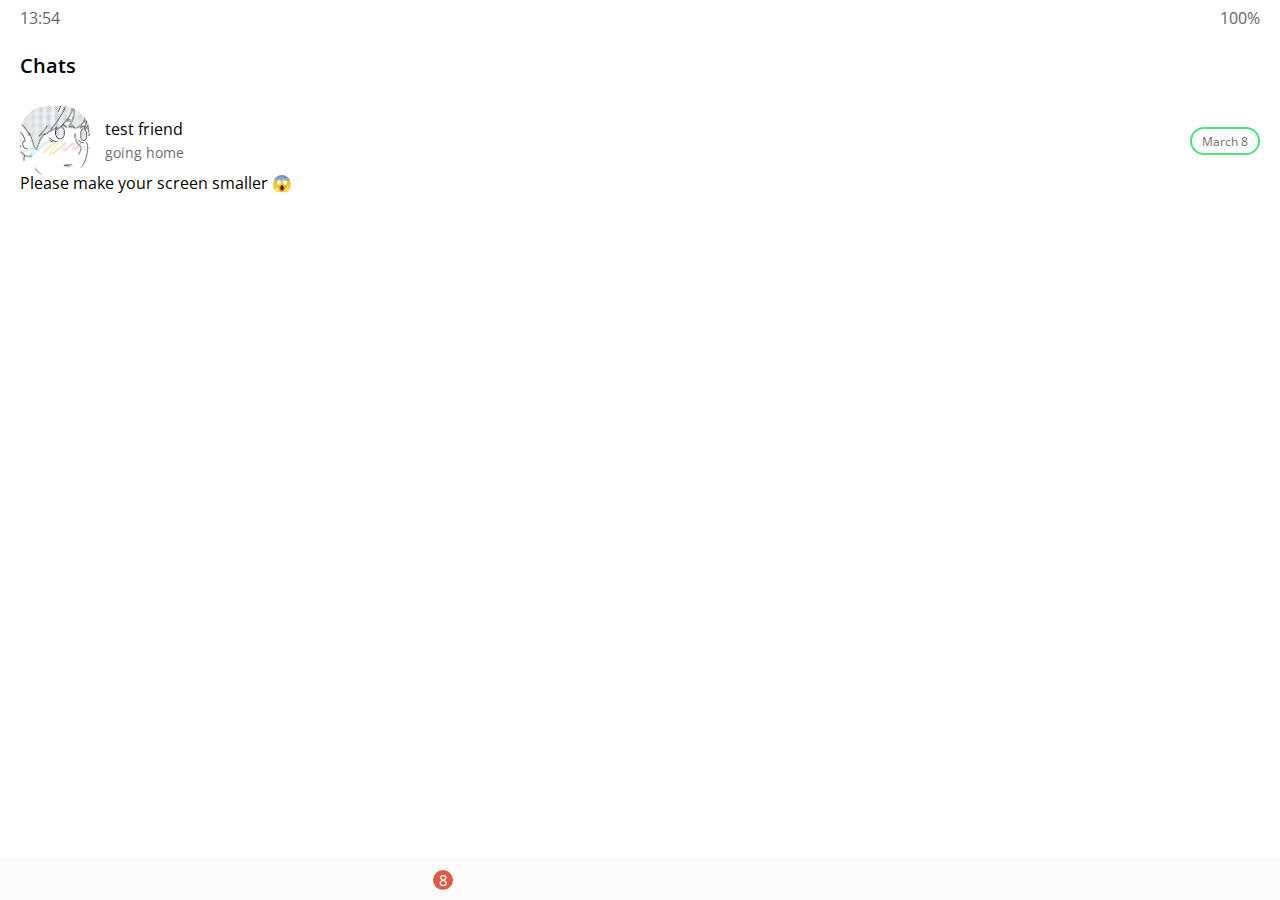
<file: index.html>
<!DOCTYPE html>
<html lang="en">
  <head>
    <meta charset="UTF-8" />
    <meta name="viewport" content="width=device-width, initial-scale=1.0" />
    <meta http-equiv="X-UA-Compatible" content="ie=edge" />
    <meta name="description" content="welcome to kakao clone" />
    <meta nmae="author" content="kth" />
    <link
      rel="stylesheet"
      href="https://use.fontawesome.com/releases/v5.8.1/css/all.css"
      integrity="sha384-50oBUHEmvpQ+1lW4y57PTFmhCaXp0ML5d60M1M7uH2+nqUivzIebhndOJK28anvf"
      crossorigin="anonymous"
    />
    <title>Chats | Kakao Clone</title>
    <link rel="stylesheet" href="css/styles.css" />
  </head>
  <body>
    <div class="status-bar">
      <div class="status-bar__column">
        <span class="status-bar__clock">13:54</span>
      </div>

      <div class="status-bar__column">
        <i class="fas fa-clock"></i>
        <i class="fas fa-volume-mute"></i>
        <i class="fas fa-wifi"></i>
        <span class="status-bar__bettery-level">100%</span>
        <i class="fas fa-battery-three-quarters"></i>
      </div>
    </div>

    <header class="header">
      <div class="header__header-column">
        <h1 class="header__title">Chats</h1>
      </div>

      <div class="header__header-column">
        <span class="header__icon">
          <i class="fas fa-search"></i>
        </span>
        <span class="header__icon">
          <i class="far fa-comment"></i>
        </span>
        <span class="header__icon">
          <i class="fas fa-cog"></i>
        </span>
      </div>
    </header>

    <main class="chats">
      <ul class="chats__list">
        <li class="chats_chat chat">
          <a href="chat.html">
            <div class="chats__chat friend friend--lg">
              <div class="friend__column">
                <img
                  src="img/profile.jpg"
                  alt=""
                  class="g-avatar friend__avatar"
                />
                <div class="friend__content">
                  <span class="friend__name">
                    test friend
                  </span>
                  <span class="friend__bottom-text">
                    going home
                  </span>
                </div>
              </div>

              <div class="friend__column">
                <div class="friend__now-listening">
                  <span class="chat__timestamp">
                    March 8
                  </span>
                </div>
              </div>
            </div>

            <!-- <div class="chat__column">
              <img src="img/profile.jpg" alt="" class="chat__avatar g-avatar" />
              <div class="chat__content">
                <span class="chat__username">
                  kth
                </span>
                <span class="chat__preview">Going Home!</span>
              </div>
            </div>
            <div class="chat__column">
              <span class="chat__timestamp">Yesterday</span>
            </div> -->
          </a>
        </li>
      </ul>
    </main>

    <nav class="nav">
      <ul class="nav__list">
        <li class="nav__list-item">
          <a href="/kakao-clone/friends.html" class="nav__list-link">
            <i class="far fa-user"></i>
          </a>
        </li>
        <li class="nav__list-item">
          <a href="/kakao-clone/index.html" class="nav__list-link">
            <div class="nav__badge">8</div>
            <i class="fas fa-comment"></i>
          </a>
        </li>
        <li class="nav__list-item">
          <a href="/kakao-clone/find.html" class="nav__list-link">
            <i class="fas fa-search"></i>
          </a>
        </li>
        <li class="nav__list-item">
          <a href="/kakao-clone/more.html" class="nav__list-link">
            <i class="fas fa-ellipsis-h"></i>
          </a>
        </li>
      </ul>
    </nav>

    <div class="bigScreen">
      <span class="bigScreen__text">
        Please make your screen smaller 😱
      </span>
    </div>
  </body>
</html>
</file>
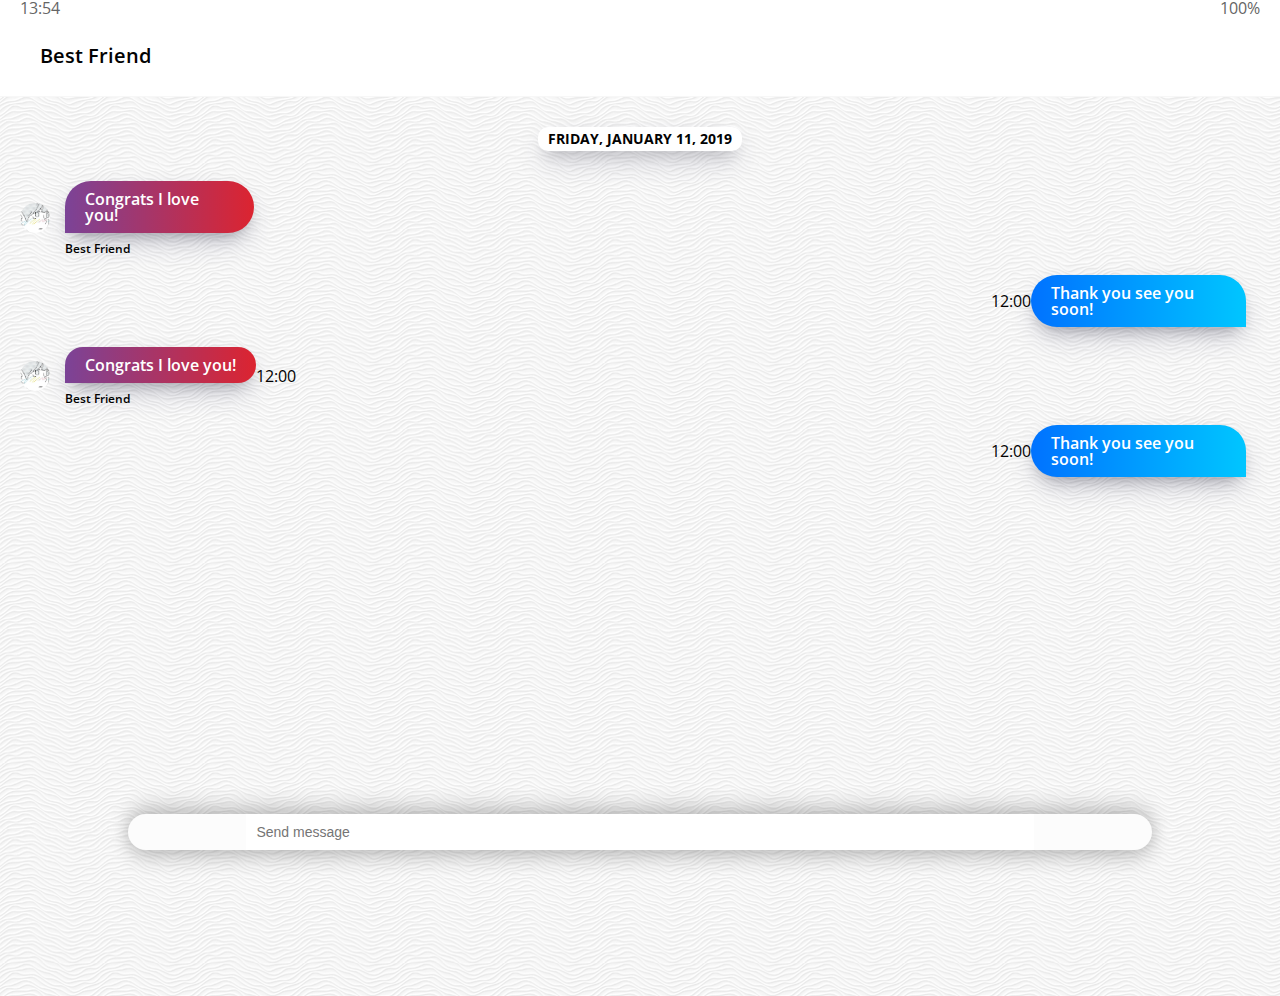
<file: chat.html>
<!DOCTYPE html>
<html lang="en">
  <head>
    <meta charset="UTF-8" />
    <meta name="viewport" content="width=device-width, initial-scale=1.0" />
    <meta http-equiv="X-UA-Compatible" content="ie=edge" />
    <meta name="description" content="welcome to kakao clone" />
    <meta nmae="author" content="kth" />
    <link
      rel="stylesheet"
      href="https://use.fontawesome.com/releases/v5.8.1/css/all.css"
      integrity="sha384-50oBUHEmvpQ+1lW4y57PTFmhCaXp0ML5d60M1M7uH2+nqUivzIebhndOJK28anvf"
      crossorigin="anonymous"
    />
    <title>Chat | Kakao Clone</title>
    <link rel="stylesheet" href="css/styles.css" />
  </head>
  <body class="chats-body">
    <div class="status-bar">
      <div class="status-bar__column">
        <span class="status-bar__clock">13:54</span>
      </div>

      <div class="status-bar__column">
        <i class="fas fa-clock"></i>
        <i class="fas fa-volume-mute"></i>
        <i class="fas fa-wifi"></i>
        <span class="status-bar__bettery-level">100%</span>
        <i class="fas fa-battery-three-quarters"></i>
      </div>
    </div>

    <header class="header">
      <div class="header__header-column">
        <a href="more.html" class="header__back-btn">
          <i class="fas fa-arrow-left"></i>
        </a>

        <h1 class="header__title">Best Friend</h1>
      </div>

      <div class="header__header-column">
        <span class="header__icon">
          <i class="fas fa-search"></i>
        </span>

        <span class="header__icon">
          <i class="fas fa-bars"></i>
        </span>
      </div>
    </header>

    <main class="chat-screen">
      <ul class="chat__messages">
        <span class="chat__timestamp">Friday, January 11, 2019</span>

        <li class="incoming-message message">
          <img src="img/profile.jpg" alt="" class="m-avatar message__avatar" />
          <div class="message__content">
            <span class="message__bubble">
              Congrats I love you!
            </span>
            <span class="message__author">Best Friend</span>
          </div>

          <span class="message_timestamp"></span>
        </li>

        <li class="sent-message message">
          <span class="message__timestamp">12:00</span>
          <div class="message__content">
            <span class="message__bubble">
              Thank you see you soon!
            </span>
          </div>
        </li>

        <li class="incoming-message message">
          <img src="img/profile.jpg" alt="" class="m-avatar message__avatar" />
          <div class="message__content">
            <span class="message__bubble">
              Congrats I love you!
            </span>
            <span class="message__author">Best Friend</span>
          </div>
          <span class="message_timestamp">12:00</span>
        </li>

        <li class="sent-message message">
          <span class="message__timestamp">12:00</span>
          <div class="message__content">
            <span class="message__bubble">
              Thank you see you soon!
            </span>
          </div>
        </li>
      </ul>
    </main>

    <div class="chat__write">
      <div class="chat__write-column">
        <i class="far fa-plus-square"></i>
      </div>

      <div class="chat__write-column">
        <input
          type="text"
          placeholder="Send message"
          class="chat__Write-input"
        />
      </div>

      <div class="chat__write-column">
        <span class="chat__write-icon">
          <i class="far fa-smile-wink"></i>
        </span>
        <span class="chat__write-icon">
          <i class="fas fa-microphone"></i>
        </span>
      </div>
    </div>
  </body>
</html>
</file>
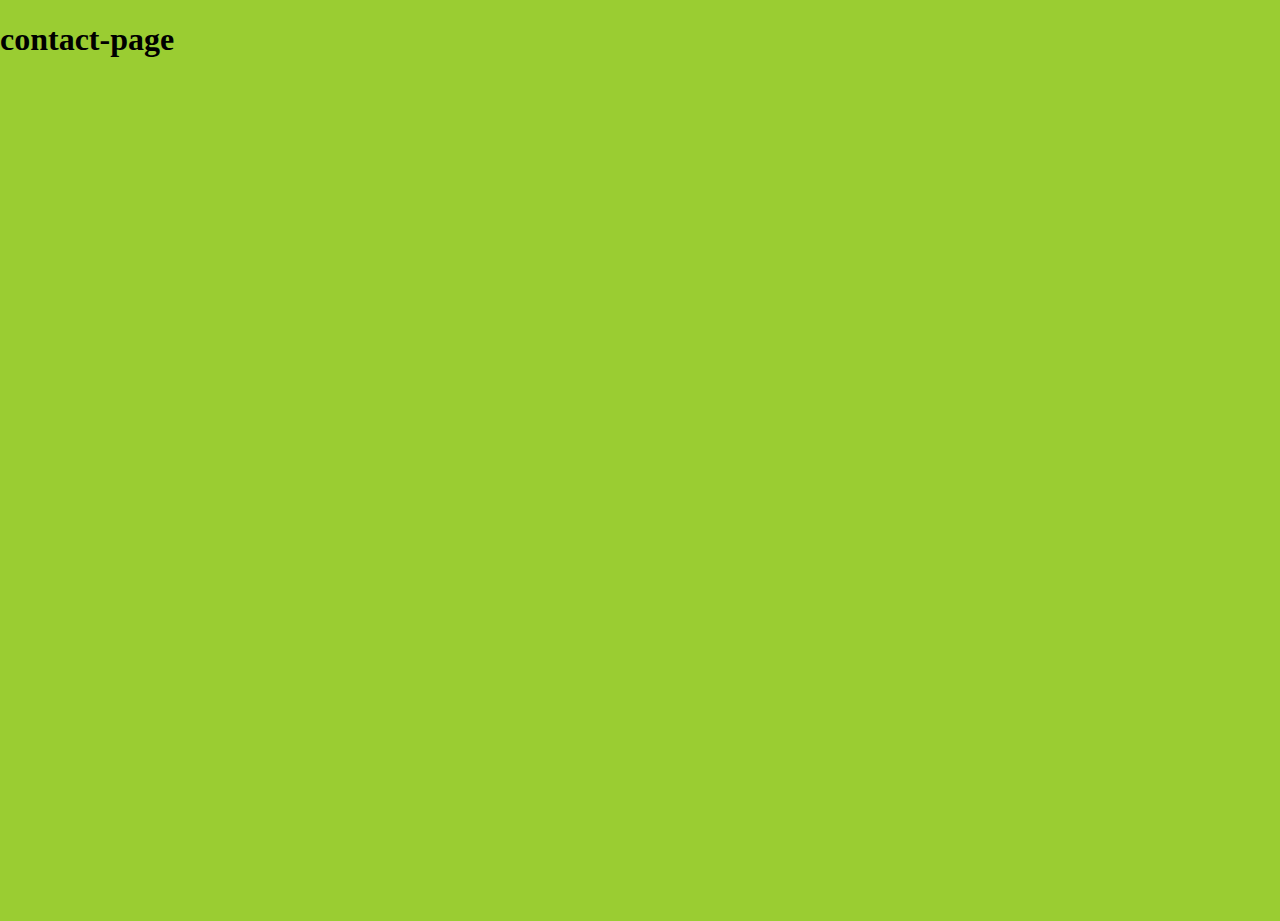
<file: contect-me.html>
<!DOCTYPE html>
<html lang="en">
  <head>
    <meta charset="UTF-8" />
    <meta name="viewport" content="width=device-width, initial-scale=1.0" />
    <meta http-equiv="X-UA-Compatible" content="ie=edge" />
    <title>Document</title>
    <link rel="stylesheet" href="styles.css" />
  </head>
  <body>
    <h1>contact-page</h1>
  </body>
</html>
</file>
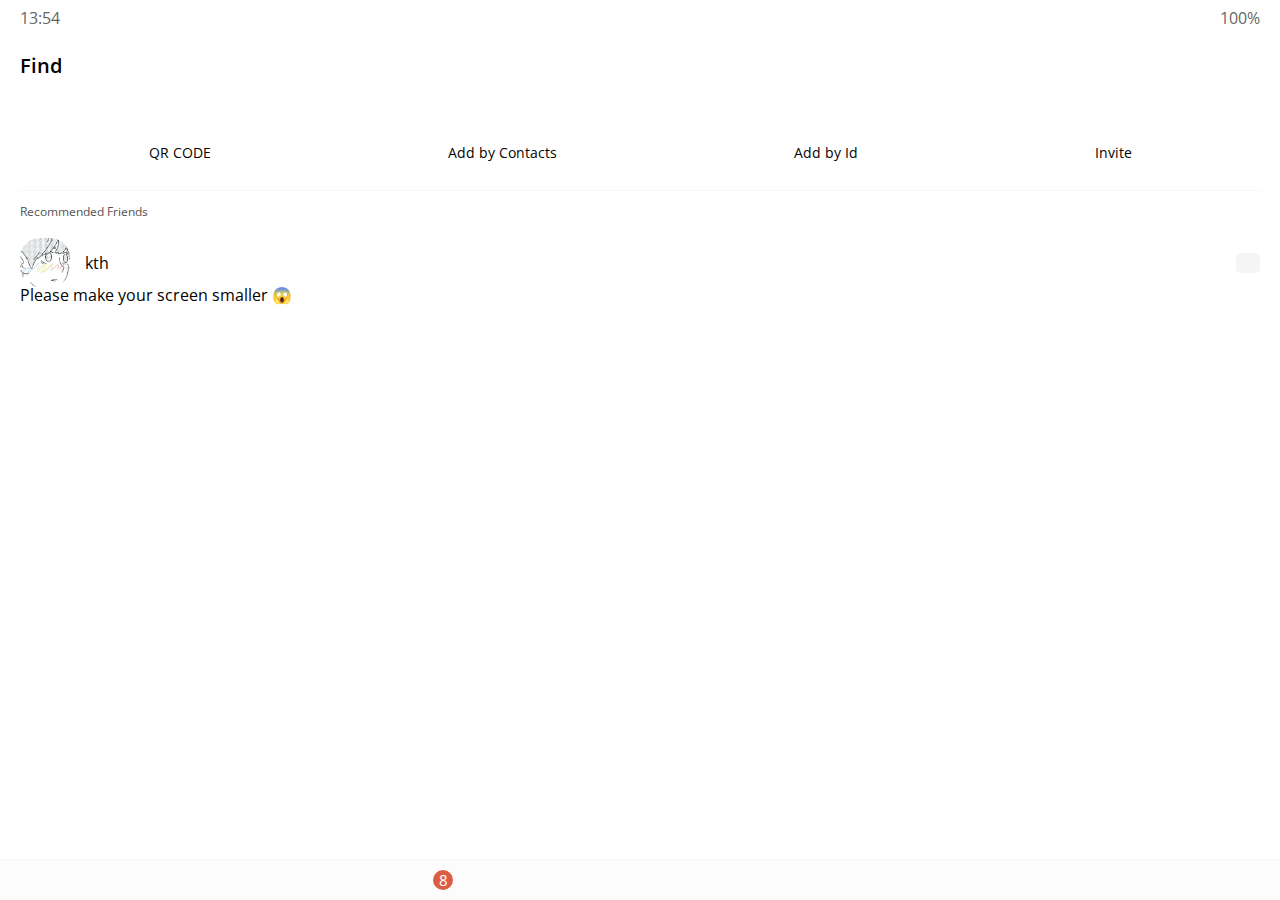
<file: find.html>
<!DOCTYPE html>
<html lang="en">
  <head>
    <meta charset="UTF-8" />
    <meta name="viewport" content="width=device-width, initial-scale=1.0" />
    <meta http-equiv="X-UA-Compatible" content="ie=edge" />
    <meta name="description" content="welcome to kakao clone" />
    <meta nmae="author" content="kth" />
    <link
      rel="stylesheet"
      href="https://use.fontawesome.com/releases/v5.8.1/css/all.css"
      integrity="sha384-50oBUHEmvpQ+1lW4y57PTFmhCaXp0ML5d60M1M7uH2+nqUivzIebhndOJK28anvf"
      crossorigin="anonymous"
    />
    <title>Find | Kakao Clone</title>
    <link rel="stylesheet" href="css/styles.css" />
  </head>
  <body>
    <div class="status-bar">
      <div class="status-bar__column">
        <span class="status-bar__clock">13:54</span>
      </div>

      <div class="status-bar__column">
        <i class="fas fa-clock"></i>
        <i class="fas fa-volume-mute"></i>
        <i class="fas fa-wifi"></i>
        <span class="status-bar__bettery-level">100%</span>
        <i class="fas fa-battery-three-quarters"></i>
      </div>
    </div>

    <header class="header">
      <div class="header__header-column">
        <h1 class="header__title">Find</h1>
      </div>

      <div class="header__header-column">
        <span class="header__icon">
          <i class="fas fa-search"></i>
        </span>

        <span class="header__icon">
          <i class="fas fa-cog"></i>
        </span>
      </div>
    </header>

    <main class="find">
      <header class="find__header">
        <ul class="find__header-list">
          <li class="find__header-btn header-btn">
            <span class="header-btn__icon">
              <i class="fas fa-qrcode fa-2x"></i>
            </span>
            <span class="header-btn__title">
              QR CODE
            </span>
          </li>

          <li class="find__header-btn header-btn">
            <span class="header-btn__icon">
              <i class="fas fa-user-plus fa-2x"></i>
            </span>
            <span class="header-btn__title">
              Add by Contacts
            </span>
          </li>

          <li class="find__header-btn header-btn">
            <span class="header-btn__icon">
              <i class="fas fa-passport fa-2x"></i>
            </span>
            <span class="header-btn__title">
              Add by Id
            </span>
          </li>

          <li class="find__header-btn header-btn">
            <span class="header-btn__icon">
              <i class="far fa-envelope fa-2x"></i>
            </span>
            <span class="header-btn__title">
              Invite
            </span>
          </li>
        </ul>
      </header>

      <ul class="find__recommended">
        <h5 class="find__title">
          Recommended Friends
        </h5>
        <li class="find__friend friend friend--lg">
          <div class="friend__column">
            <img src="img/profile.jpg" alt="" class=" friend__avatar" />
            <div class="find__content">
              <span class="find__name">
                kth
              </span>
            </div>
          </div>

          <div class="friend__column">
            <div class="friend__add-btn">
              <i class="fas fa-user-plus"></i>
            </div>
          </div>
        </li>
      </ul>
    </main>

    <nav class="nav">
      <ul class="nav__list">
        <li class="nav__list-item">
          <a href="/kakao-clone/friends.html" class="nav__list-link">
            <i class="far fa-user"></i>
          </a>
        </li>
        <li class="nav__list-item">
          <a href="/kakao-clone/index.html" class="nav__list-link">
            <div class="nav__badge">8</div>
            <i class="fas fa-comment"></i>
          </a>
        </li>
        <li class="nav__list-item">
          <a href="/kakao-clone/find.html" class="nav__list-link">
            <i class="fas fa-search"></i>
          </a>
        </li>
        <li class="nav__list-item">
          <a href="/kakao-clone/more.html" class="nav__list-link">
            <i class="fas fa-ellipsis-h"></i>
          </a>
        </li>
      </ul>
    </nav>

    <div class="bigScreen">
      <span class="bigScreen__text">
        Please make your screen smaller 😱
      </span>
    </div>
  </body>
</html>
</file>
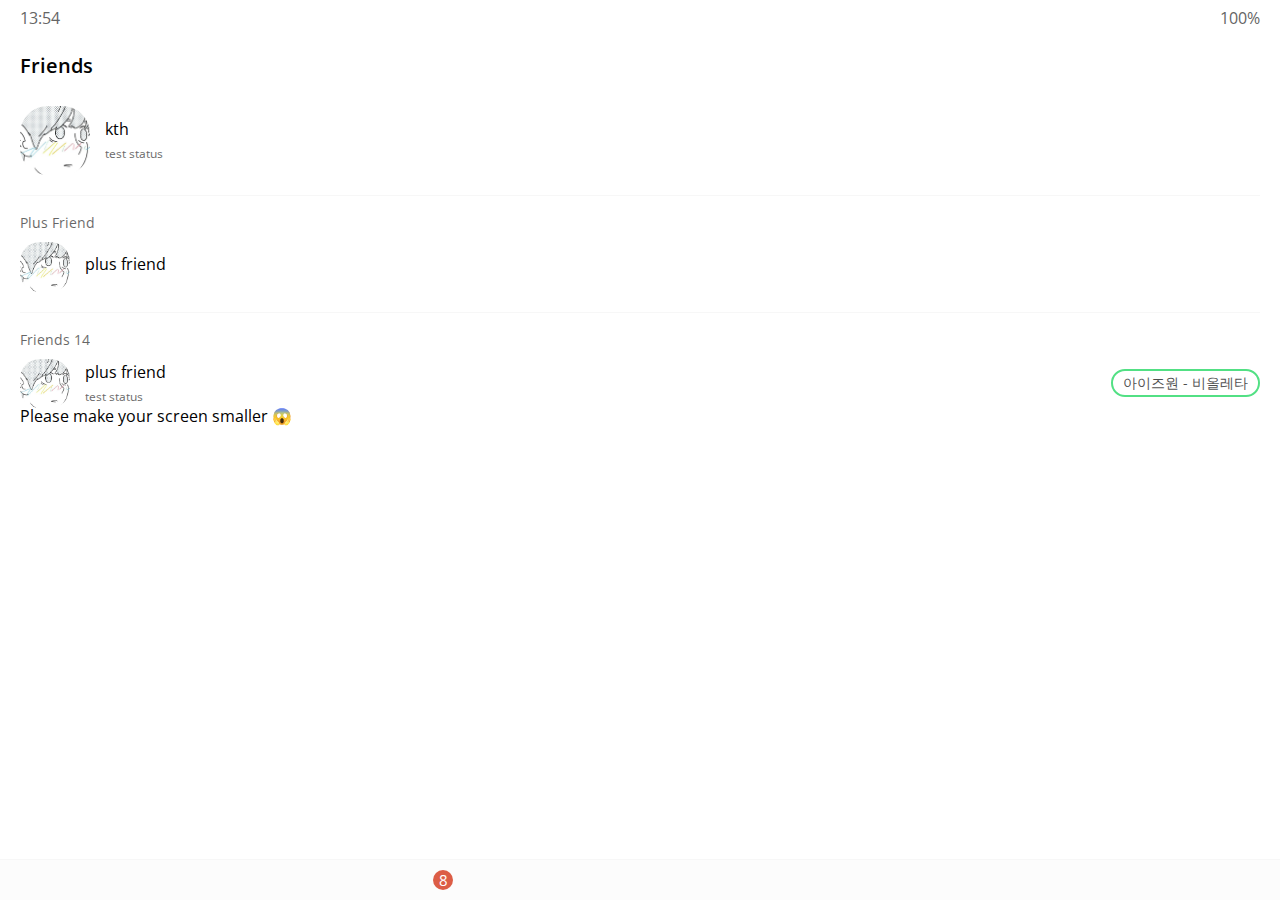
<file: friends.html>
<!DOCTYPE html>
<html lang="en">
  <head>
    <meta charset="UTF-8" />
    <meta name="viewport" content="width=device-width, initial-scale=1.0" />
    <meta http-equiv="X-UA-Compatible" content="ie=edge" />
    <meta name="description" content="welcome to kakao clone" />
    <meta nmae="author" content="kth" />
    <link
      rel="stylesheet"
      href="https://use.fontawesome.com/releases/v5.8.1/css/all.css"
      integrity="sha384-50oBUHEmvpQ+1lW4y57PTFmhCaXp0ML5d60M1M7uH2+nqUivzIebhndOJK28anvf"
      crossorigin="anonymous"
    />
    <title>Friends | Kakao Clone</title>
    <link rel="stylesheet" href="css/styles.css" />
  </head>
  <body>
    <div class="status-bar">
      <div class="status-bar__column">
        <span class="status-bar__clock">13:54</span>
      </div>

      <div class="status-bar__column">
        <i class="fas fa-clock"></i>
        <i class="fas fa-volume-mute"></i>
        <i class="fas fa-wifi"></i>
        <span class="status-bar__bettery-level">100%</span>
        <i class="fas fa-battery-three-quarters"></i>
      </div>
    </div>

    <header class="header">
      <div class="header__header-column">
        <h1 class="header__title">Friends</h1>
      </div>

      <div class="header__header-column">
        <span class="header__icon">
          <i class="fas fa-search"></i>
        </span>
        <span class="header__icon">
          <i class="far fa-comment"></i>
        </span>
        <span class="header__icon">
          <i class="fas fa-cog"></i>
        </span>
      </div>
    </header>

    <main class="friends">
      <header class="friends__header">
        <div class="friends__friend friend friend--lg">
          <div class="friend__column">
            <img src="img/profile.jpg" alt="" class="g-avatar friend__avatar" />
            <div class="friend__content">
              <span class="friend__name">
                kth
              </span>
              <span class="friend__status">
                test status
              </span>
            </div>
          </div>
        </div>
      </header>

      <div class="friends__plus">
        <h5 class="friends__title">Plus Friend</h5>
        <div class="friends__friend friend">
          <div class="friend__column">
            <img src="img/profile.jpg" alt="" class=" friend__avatar" />
            <div class="friend__content">
              <span class="friend__name">
                plus friend
              </span>
            </div>
          </div>
        </div>
      </div>

      <ul class="friends__list">
        <h5 class="friends__title">Friends 14</h5>
        <li class="friends__friend friend friend--lg">
          <div class="friend__column">
            <img src="img/profile.jpg" alt="" class=" friend__avatar" />
            <div class="friend__content">
              <span class="friend__name">
                plus friend
              </span>
              <span class="friend__status">
                test status
              </span>
            </div>
          </div>

          <div class="friend__column">
            <div class="friend__now-listening">
              <span>
                아이즈원 - 비올레타
                <i class="fas fa-play"></i>
              </span>
            </div>
          </div>
        </li>
      </ul>
    </main>

    <nav class="nav">
      <ul class="nav__list">
        <li class="nav__list-item">
          <a href="/kakao-clone/friends.html" class="nav__list-link">
            <i class="far fa-user"></i>
          </a>
        </li>
        <li class="nav__list-item">
          <a href="/kakao-clone/index.html" class="nav__list-link">
            <div class="nav__badge">8</div>
            <i class="fas fa-comment"></i>
          </a>
        </li>
        <li class="nav__list-item">
          <a href="/kakao-clone/find.html" class="nav__list-link">
            <i class="fas fa-search"></i>
          </a>
        </li>
        <li class="nav__list-item">
          <a href="/kakao-clone/more.html" class="nav__list-link">
            <i class="fas fa-ellipsis-h"></i>
          </a>
        </li>
      </ul>
    </nav>

    <div class="bigScreen">
      <span class="bigScreen__text">
        Please make your screen smaller 😱
      </span>
    </div>
  </body>
</html>
</file>
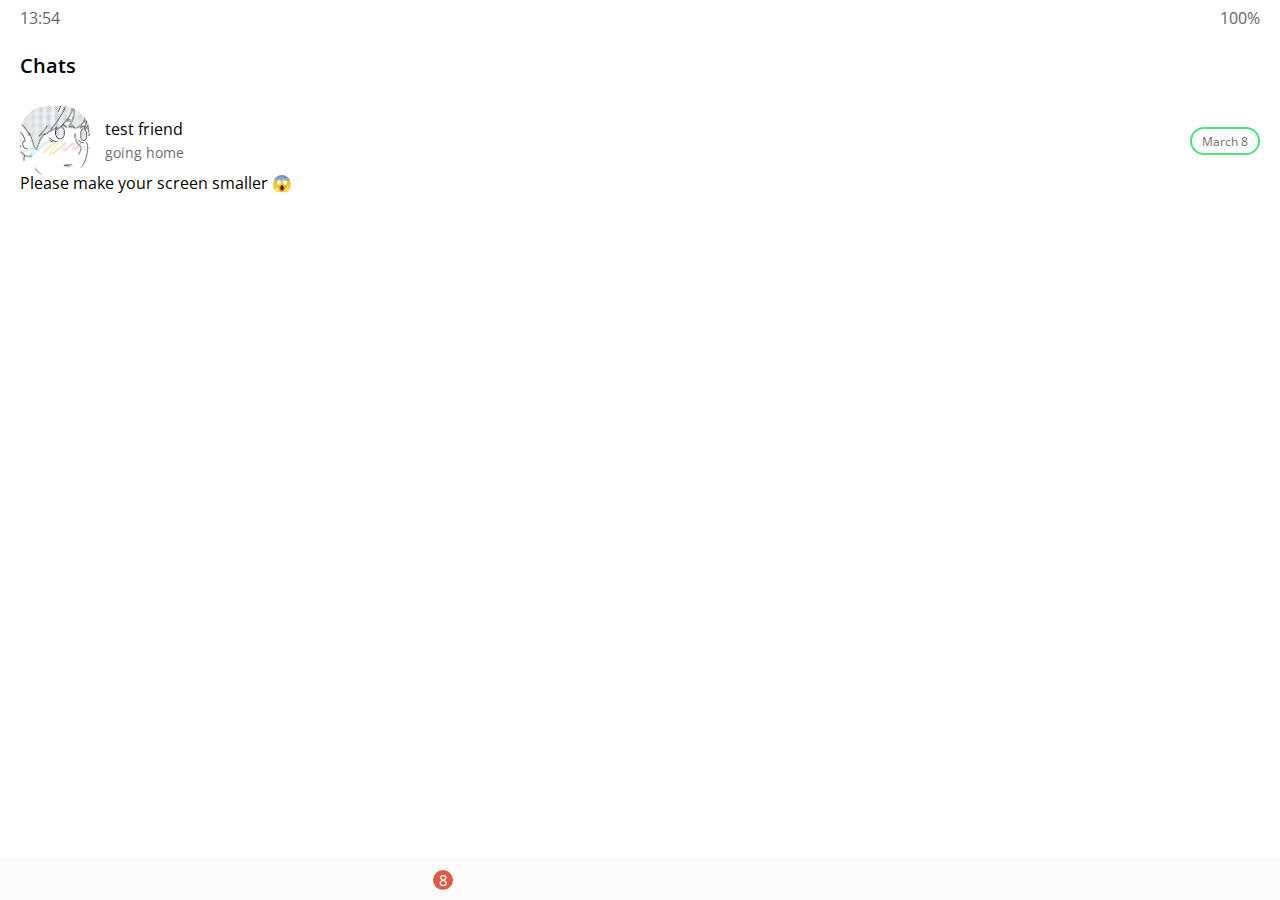
<file: main.html>
<!DOCTYPE html>
<html lang="en">
  <head>
    <meta charset="UTF-8" />
    <meta name="viewport" content="width=device-width, initial-scale=1.0" />
    <meta http-equiv="X-UA-Compatible" content="ie=edge" />
    <meta name="description" content="welcome to kakao clone" />
    <meta nmae="author" content="kth" />
    <link
      rel="stylesheet"
      href="https://use.fontawesome.com/releases/v5.8.1/css/all.css"
      integrity="sha384-50oBUHEmvpQ+1lW4y57PTFmhCaXp0ML5d60M1M7uH2+nqUivzIebhndOJK28anvf"
      crossorigin="anonymous"
    />
    <title>Chats | Kakao Clone</title>
    <link rel="stylesheet" href="css/styles.css" />
  </head>
  <body>
    <div class="status-bar">
      <div class="status-bar__column">
        <span class="status-bar__clock">13:54</span>
      </div>

      <div class="status-bar__column">
        <i class="fas fa-clock"></i>
        <i class="fas fa-volume-mute"></i>
        <i class="fas fa-wifi"></i>
        <span class="status-bar__bettery-level">100%</span>
        <i class="fas fa-battery-three-quarters"></i>
      </div>
    </div>

    <header class="header">
      <div class="header__header-column">
        <h1 class="header__title">Chats</h1>
      </div>

      <div class="header__header-column">
        <span class="header__icon">
          <i class="fas fa-search"></i>
        </span>
        <span class="header__icon">
          <i class="far fa-comment"></i>
        </span>
        <span class="header__icon">
          <i class="fas fa-cog"></i>
        </span>
      </div>
    </header>

    <main class="chats">
      <ul class="chats__list">
        <li class="chats_chat chat">
          <a href="chat.html">
            <div class="chats__chat friend friend--lg">
              <div class="friend__column">
                <img
                  src="img/profile.jpg"
                  alt=""
                  class="g-avatar friend__avatar"
                />
                <div class="friend__content">
                  <span class="friend__name">
                    test friend
                  </span>
                  <span class="friend__bottom-text">
                    going home
                  </span>
                </div>
              </div>

              <div class="friend__column">
                <div class="friend__now-listening">
                  <span class="chat__timestamp">
                    March 8
                  </span>
                </div>
              </div>
            </div>

            <!-- <div class="chat__column">
              <img src="img/profile.jpg" alt="" class="chat__avatar g-avatar" />
              <div class="chat__content">
                <span class="chat__username">
                  kth
                </span>
                <span class="chat__preview">Going Home!</span>
              </div>
            </div>
            <div class="chat__column">
              <span class="chat__timestamp">Yesterday</span>
            </div> -->
          </a>
        </li>
      </ul>
    </main>

    <nav class="nav">
      <ul class="nav__list">
        <li class="nav__list-item">
          <a href="/friends.html" class="nav__list-link">
            <i class="far fa-user"></i>
          </a>
        </li>
        <li class="nav__list-item">
          <a href="/index.html" class="nav__list-link">
            <div class="nav__badge">8</div>
            <i class="fas fa-comment"></i>
          </a>
        </li>
        <li class="nav__list-item">
          <a href="/find.html" class="nav__list-link">
            <i class="fas fa-search"></i>
          </a>
        </li>
        <li class="nav__list-item">
          <a href="/more.html" class="nav__list-link">
            <i class="fas fa-ellipsis-h"></i>
          </a>
        </li>
      </ul>
    </nav>

    <div class="bigScreen">
      <span class="bigScreen__text">
        Please make your screen smaller 😱
      </span>
    </div>
  </body>
</html>
</file>
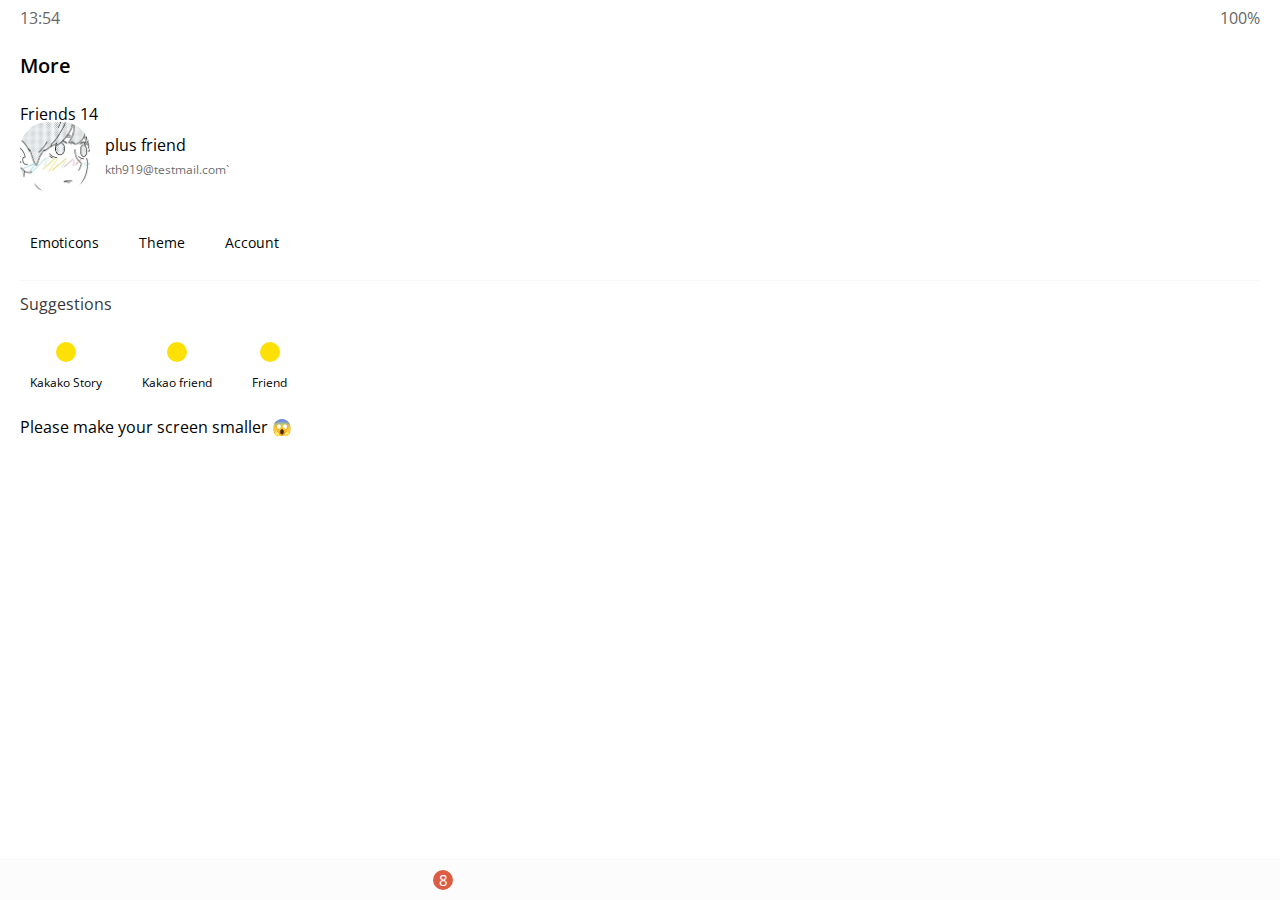
<file: more.html>
<!DOCTYPE html>
<html lang="en">
  <head>
    <meta charset="UTF-8" />
    <meta name="viewport" content="width=device-width, initial-scale=1.0" />
    <meta http-equiv="X-UA-Compatible" content="ie=edge" />
    <meta name="description" content="welcome to kakao clone" />
    <meta nmae="author" content="kth" />
    <link
      rel="stylesheet"
      href="https://use.fontawesome.com/releases/v5.8.1/css/all.css"
      integrity="sha384-50oBUHEmvpQ+1lW4y57PTFmhCaXp0ML5d60M1M7uH2+nqUivzIebhndOJK28anvf"
      crossorigin="anonymous"
    />
    <title>More | Kakao Clone</title>
    <link rel="stylesheet" href="css/styles.css" />
  </head>
  <body>
    <div class="status-bar">
      <div class="status-bar__column">
        <span class="status-bar__clock">13:54</span>
      </div>

      <div class="status-bar__column">
        <i class="fas fa-clock"></i>
        <i class="fas fa-volume-mute"></i>
        <i class="fas fa-wifi"></i>
        <span class="status-bar__bettery-level">100%</span>
        <i class="fas fa-battery-three-quarters"></i>
      </div>
    </div>

    <header class="header">
      <div class="header__header-column">
        <h1 class="header__title">More</h1>
      </div>

      <div class="header__header-column">
        <span class="header__icon">
          <i class="fas fa-search"></i>
        </span>
        <span class="header__icon">
          <i class="fas fa-qrcode"></i>
        </span>
        <span class="header__icon">
          <a href="settings.html">
            <i class="fas fa-cog"></i>
          </a>
        </span>
      </div>
    </header>

    <main class="more">
      <header class="more__header">
        <h5 class="friends__title">Friends 14</h5>
        <div class="friends__friend friend friend--lg">
          <div class="friend__column">
            <img src="img/profile.jpg" alt="" class="g-avatar friend__avatar" />
            <div class="friend__content">
              <span class="friend__name">
                plus friend
              </span>
              <span class="friend__status">
                kth919@testmail.com`
              </span>
            </div>
          </div>

          <i class="far fa-comment-alt fa-2x"></i>
        </div>

        <ul class="more__btn-list">
          <li class="more__btn">
            <span class="more__btn-icon">
              <i class="far fa-smile fa-2x"></i>
            </span>
            <span class="more__btn-title">
              Emoticons
            </span>
          </li>

          <li class="more__btn">
            <span class="more__btn-icon">
              <i class="fas fa-brush fa-2x"></i>
            </span>
            <span class="more__btn-title">
              Theme
            </span>
          </li>

          <li class="more__btn">
            <span class="more__btn-icon">
              <i class="fab fa-kickstarter fa-2x"></i>
            </span>
            <span class="more__btn-title">
              Account
            </span>
          </li>
        </ul>
      </header>

      <section class="more__suggestions">
        <h5 class="more__title">Suggestions</h5>
        <ul class="more__suggestions-list">
          <li class="more__suggestion suggestion">
            <span class="suggestion__icon">
              <i class="fas fa-quote-right fa-2x"></i>
            </span>
            <span class="suggestion__title">Kakako Story</span>
          </li>
          <li class="more__suggestion suggestion">
            <span class="suggestion__icon">
              <i class="fas fa-beer fa-2x"></i>
            </span>
            <span class="suggestion__title">Kakao friend</span>
          </li>
          <li class="more__suggestion suggestion">
            <span class="suggestion__icon">
              <i class="fas fa-gamepad fa-2x"></i>
            </span>
            <span class="suggestion__title">Friend</span>
          </li>
        </ul>
      </section>
    </main>

    <nav class="nav">
      <ul class="nav__list">
        <li class="nav__list-item">
          <a href="/kakao-clone/friends.html" class="nav__list-link">
            <i class="far fa-user"></i>
          </a>
        </li>
        <li class="nav__list-item">
          <a href="/kakao-clone/index.html" class="nav__list-link">
            <div class="nav__badge">8</div>
            <i class="fas fa-comment"></i>
          </a>
        </li>
        <li class="nav__list-item">
          <a href="/kakao-clone/find.html" class="nav__list-link">
            <i class="fas fa-search"></i>
          </a>
        </li>
        <li class="nav__list-item">
          <a href="/kakao-clone/more.html" class="nav__list-link">
            <i class="fas fa-ellipsis-h"></i>
          </a>
        </li>
      </ul>
    </nav>

    <div class="bigScreen">
      <span class="bigScreen__text">
        Please make your screen smaller 😱
      </span>
    </div>
  </body>
</html>
</file>
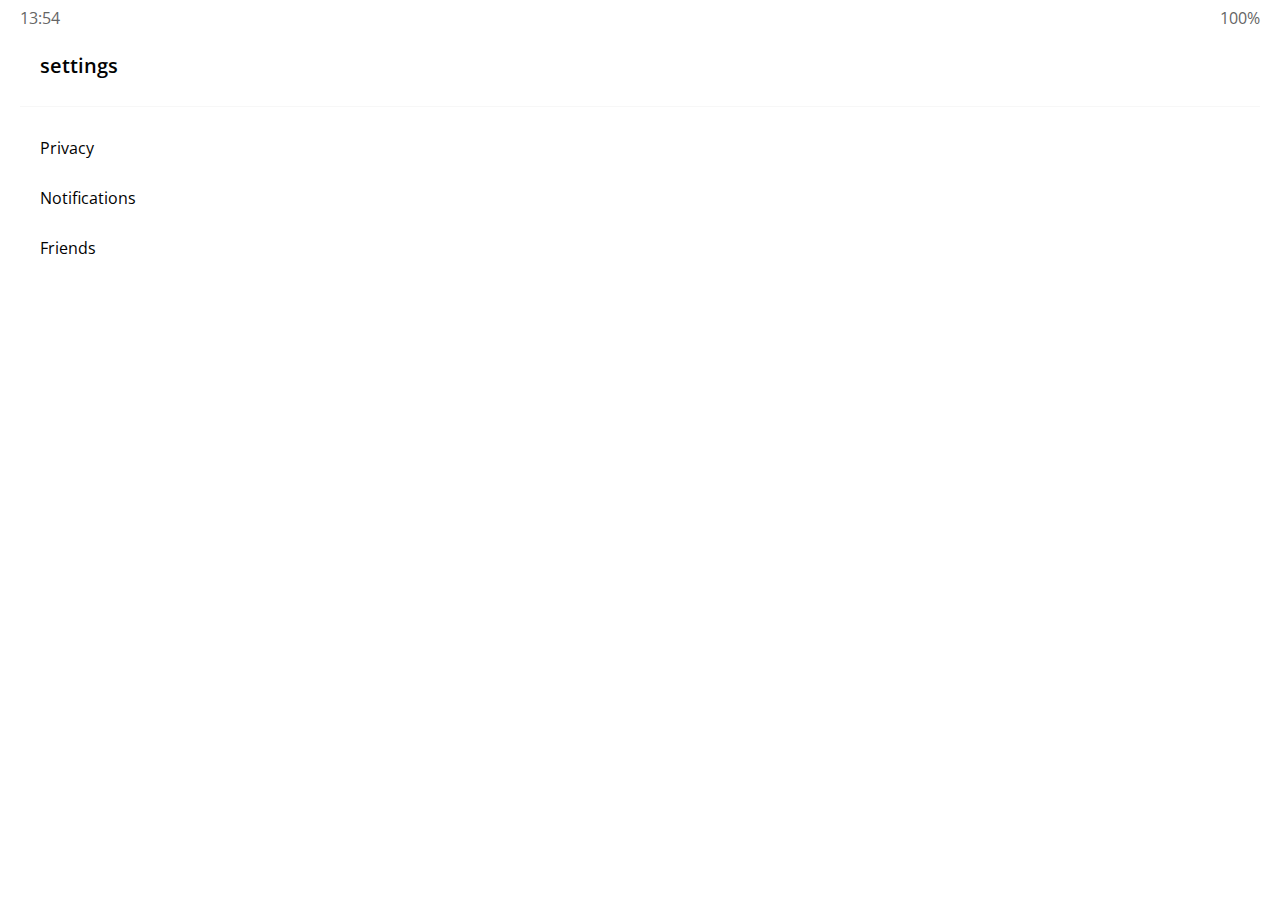
<file: settings.html>
<!DOCTYPE html>
<html lang="en">
  <head>
    <meta charset="UTF-8" />
    <meta name="viewport" content="width=device-width, initial-scale=1.0" />
    <meta http-equiv="X-UA-Compatible" content="ie=edge" />
    <meta name="description" content="welcome to kakao clone" />
    <meta nmae="author" content="kth" />
    <link
      rel="stylesheet"
      href="https://use.fontawesome.com/releases/v5.8.1/css/all.css"
      integrity="sha384-50oBUHEmvpQ+1lW4y57PTFmhCaXp0ML5d60M1M7uH2+nqUivzIebhndOJK28anvf"
      crossorigin="anonymous"
    />
    <title>Settings | Kakao Clone</title>
    <link rel="stylesheet" href="css/styles.css" />
  </head>
  <body>
    <div class="status-bar">
      <div class="status-bar__column">
        <span class="status-bar__clock">13:54</span>
      </div>

      <div class="status-bar__column">
        <i class="fas fa-clock"></i>
        <i class="fas fa-volume-mute"></i>
        <i class="fas fa-wifi"></i>
        <span class="status-bar__bettery-level">100%</span>
        <i class="fas fa-battery-three-quarters"></i>
      </div>
    </div>

    <header class="header">
      <div class="header__header-column">
        <a href="more.html" class="header__back-btn">
          <i class="fas fa-arrow-left"></i>
        </a>

        <h1 class="header__title">settings</h1>
      </div>

      <div class="header__header-column">
        <span class="header__icon">
          <i class="fas fa-search"></i>
        </span>
      </div>
    </header>

    <main class="settings">
      <section class="settings__sections">
        <ul class="settings__list">
          <li class="settings__setting">
            <span class="settings__icon">
              <i class="fas fa-lock"></i>
            </span>
            <span class="settings __title">Privacy</span>
          </li>
          <li class="settings__setting">
            <span class="settings__icon">
              <i class="far fa-bell"></i>
            </span>
            <span class="settings __title">Notifications</span>
          </li>
          <li class="settings__setting">
            <span class="settings__icon">
              <i class="far fa-user"></i>
            </span>
            <span class="settings __title">Friends</span>
          </li>
        </ul>
      </section>
    </main>
  </body>
</html>
</file>
<file: styles.css>
body,
html {
    height: 100%;
    margin: 0;
    padding: 0;
}

body {
    background-color: yellowgreen;
}

@media screen and (min-width: 320px) and (max-width:640px) {
    body {
        background-color: skyblue;
    }
}
</file>
<file: css/styles.css>
@import "reset.css";
@import url('https://fonts.googleapis.com/css?family=Open+Sans:300:400,600');
@import "status-bar.css";
@import "header.css";
@import "nav-bar.css";
@import "friend.css";
@import "friends-screen.css";
@import "find-screen.css";
@import "more-screen.css";
@import "setting-screen.css";
@import "chat-screen.css";

* {
    /* padding을 추가해도 박스의 사이즈에는 영향이 없게 함. */

    box-sizing: border-box;
}

body {
    background-color: white;
    padding: 10px 20px;
    color: #020202;
    font-family: 'Open Sans', -apple-system, BlinkMacSystemFont, 'Segoe UI', Roboto, Oxygen, Ubuntu, Cantarell, 'Open Sans', 'Helvetica Neue', sans-serif;
}

a {
    color: inherit;
    text-decoration: none;
}
</file>
